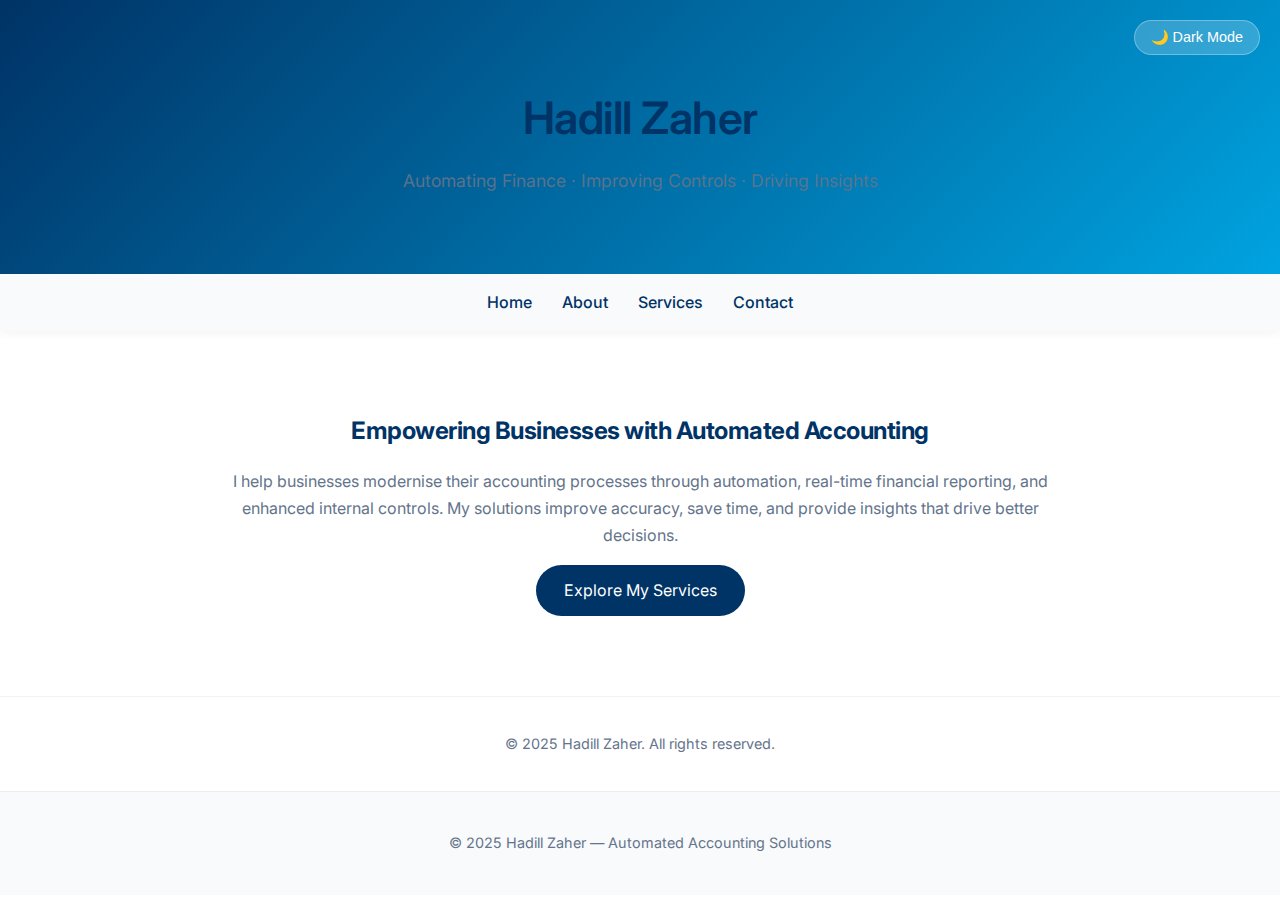
<file: index.html>
<!DOCTYPE html>
<html lang="en">
<head>
  <meta charset="UTF-8" />
  <meta name="viewport" content="width=device-width, initial-scale=1.0" />
  <title>Hadill Zaher | Automated Accounting Solutions</title>
  <link href="https://fonts.googleapis.com/css2?family=Inter:wght@400;500;600&display=swap" rel="stylesheet">
  <link rel="stylesheet" href="style.css" />
</head>
<body>
  <!-- HEADER -->
<header class="main-header">
  <div class="container header-inner">
    <div class="intro">
      <h1 class="hero-name">Hadill Zaher</h1>
      <p class="hero-subtitle">Automating Finance · Improving Controls · Driving Insights</p>
    </div>
    <button id="theme-toggle">🌙 Dark Mode</button>
  </div>
</header>

<!-- NAVIGATION -->
<nav class="main-nav">
  <a href="index.html" class="nav-link">Home</a>
  <a href="about.html" class="nav-link">About</a>
  <a href="services.html" class="nav-link">Services</a>
  <a href="contact.html" class="nav-link">Contact</a>
</nav>


  <!-- MAIN CONTENT -->
  <section>
    <h2>Empowering Businesses with Automated Accounting</h2>
    <p>
      I help businesses modernise their accounting processes through automation, real-time financial reporting,
      and enhanced internal controls. My solutions improve accuracy, save time, and provide insights that drive
      better decisions.
    </p>
    <div class="cta">
      <a href="services.html">Explore My Services</a>
    </div>
  </section>

  <!-- ✅ Removed the duplicate “Hadill Zaher” footer section -->
  <footer style="text-align:center; padding:20px; color:var(--text-color); background:none;">
    <p style="font-size:0.9rem;">© 2025 Hadill Zaher. All rights reserved.</p>
  </footer>

  <!-- DARK MODE SCRIPT -->
  <script>
    document.addEventListener('DOMContentLoaded', () => {
      const toggleBtn = document.getElementById('theme-toggle');
      const body = document.body;

      // Load saved theme
      const currentTheme = localStorage.getItem('theme');
      if (currentTheme === 'dark') {
        body.classList.add('dark-mode');
        toggleBtn.textContent = '☀️ Light Mode';
      }

      // Toggle and save theme
      toggleBtn.addEventListener('click', () => {
        body.classList.toggle('dark-mode');
        const isDark = body.classList.contains('dark-mode');
        toggleBtn.textContent = isDark ? '☀️ Light Mode' : '🌙 Dark Mode';
        localStorage.setItem('theme', isDark ? 'dark' : 'light');
      });
    });
  </script>

  <footer>
  <p>© 2025 Hadill Zaher — Automated Accounting Solutions</p>
</footer>

</body>
</html>
</file>
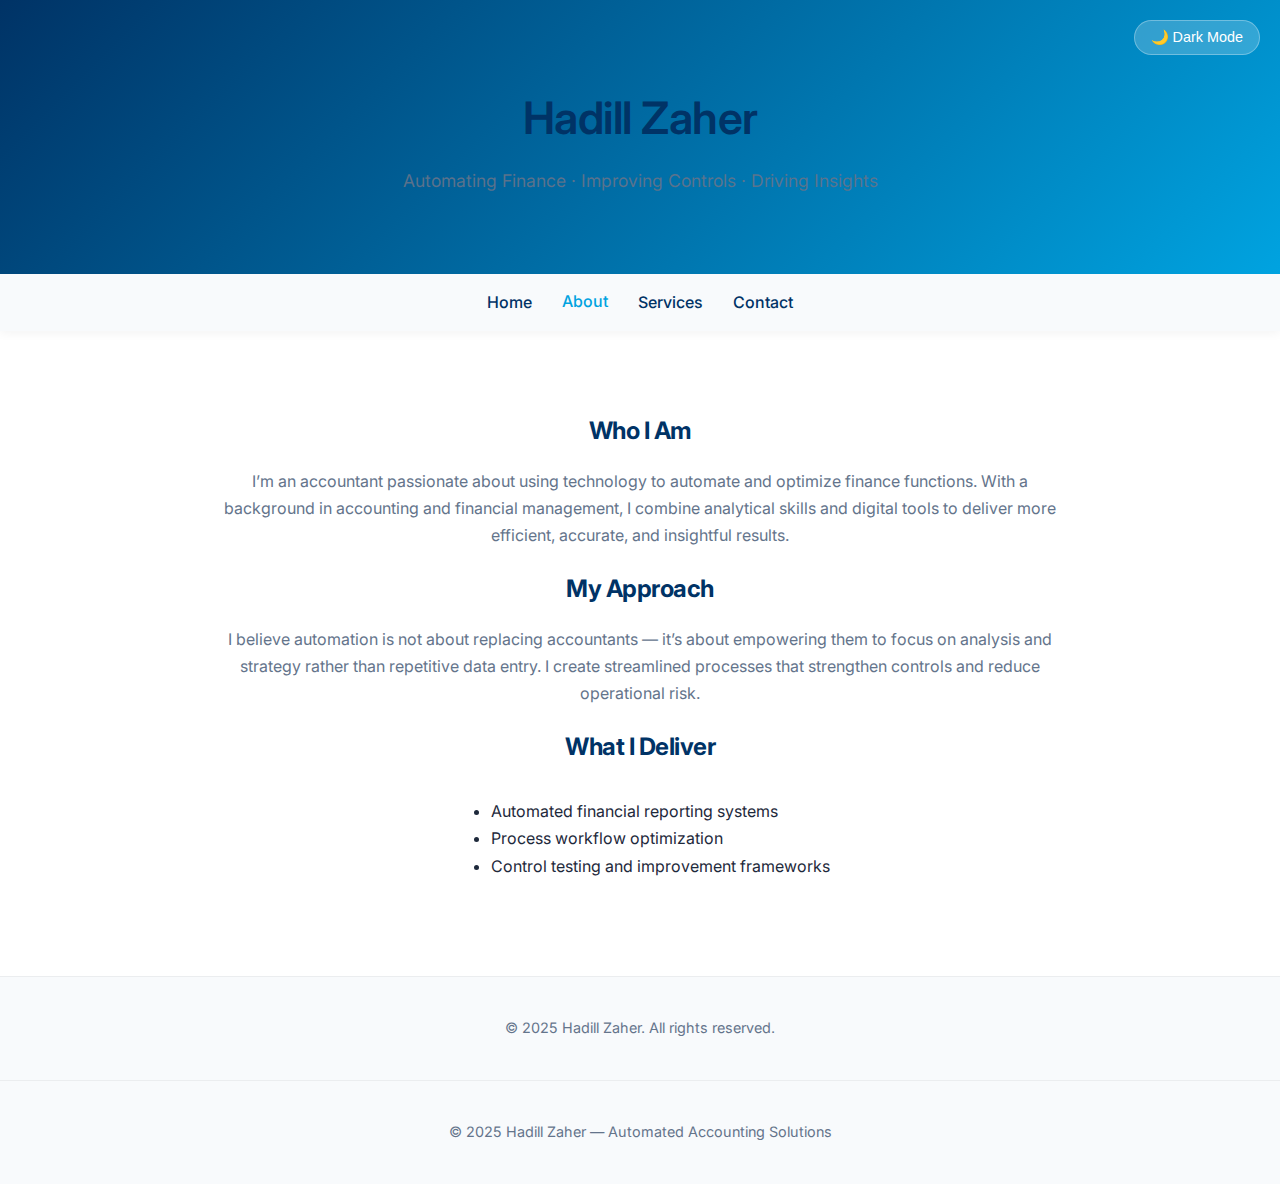
<file: about.html>
<!DOCTYPE html>
<html lang="en">
<head>
  <meta charset="UTF-8" />
  <meta name="viewport" content="width=device-width, initial-scale=1.0" />
  <title>About | Hadill Zaher</title>
  <link href="https://fonts.googleapis.com/css2?family=Inter:wght@400;500;600&display=swap" rel="stylesheet">
  <link rel="stylesheet" href="style.css" />
</head>
<body>
  <!-- HEADER -->
  <header class="main-header">
    <div class="container header-inner">
      <div class="intro">
        <h1 class="hero-name">Hadill Zaher</h1>
        <p class="hero-subtitle">Automating Finance · Improving Controls · Driving Insights</p>
      </div>
      <button id="theme-toggle">🌙 Dark Mode</button>
    </div>
  </header>

  <!-- NAVIGATION -->
  <nav class="main-nav">
    <a href="index.html" class="nav-link">Home</a>
    <a href="about.html" class="nav-link active">About</a>
    <a href="services.html" class="nav-link">Services</a>
    <a href="contact.html" class="nav-link">Contact</a>
  </nav>

  <!-- MAIN CONTENT -->
  <section>
    <h2>Who I Am</h2>
    <p>
      I’m an accountant passionate about using technology to automate and optimize finance functions.
      With a background in accounting and financial management, I combine analytical skills and digital tools
      to deliver more efficient, accurate, and insightful results.
    </p>

    <h2>My Approach</h2>
    <p>
      I believe automation is not about replacing accountants — it’s about empowering them to focus on analysis
      and strategy rather than repetitive data entry. I create streamlined processes that strengthen controls
      and reduce operational risk.
    </p>

    <h2>What I Deliver</h2>
    <ul style="list-style-type: disc; text-align: left; display: inline-block; margin-top: 15px;">
      <li>Automated financial reporting systems</li>
      <li>Process workflow optimization</li>
      <li>Control testing and improvement frameworks</li>
    </ul>
  </section>

  <!-- FOOTER -->
  <footer>
    <p>© 2025 Hadill Zaher. All rights reserved.</p>
  </footer>

  <!-- DARK MODE SCRIPT -->
  <script>
    document.addEventListener('DOMContentLoaded', () => {
      const toggleBtn = document.getElementById('theme-toggle');
      const body = document.body;

      // Load saved theme
      const currentTheme = localStorage.getItem('theme');
      if (currentTheme === 'dark') {
        body.classList.add('dark-mode');
        toggleBtn.textContent = '☀️ Light Mode';
      }

      // Toggle and save theme
      toggleBtn.addEventListener('click', () => {
        body.classList.toggle('dark-mode');
        const isDark = body.classList.contains('dark-mode');
        toggleBtn.textContent = isDark ? '☀️ Light Mode' : '🌙 Dark Mode';
        localStorage.setItem('theme', isDark ? 'dark' : 'light');
      });
    });
  </script>

  <footer>
  <p>© 2025 Hadill Zaher — Automated Accounting Solutions</p>
</footer>

</body>
</html>
</file>
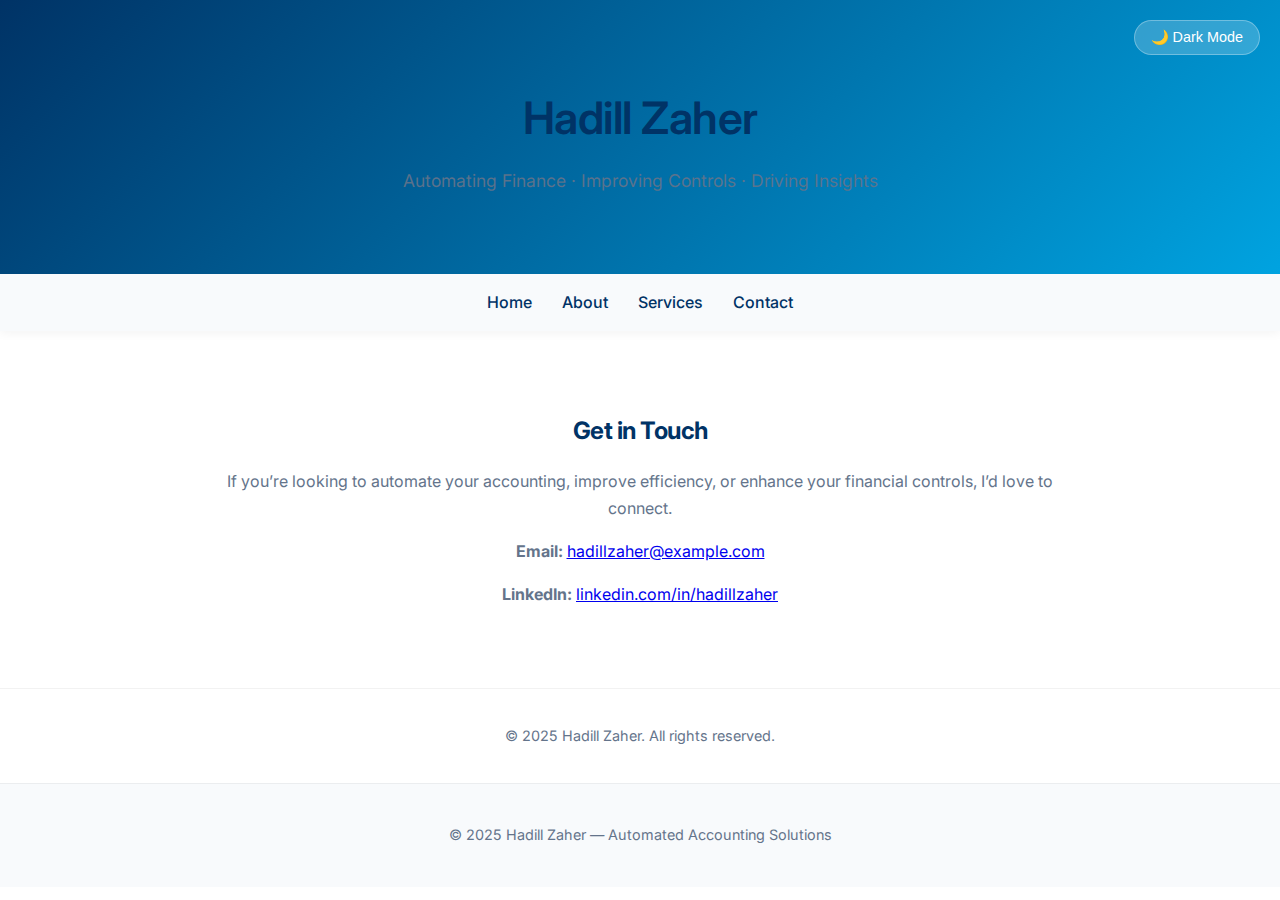
<file: contact.html>
<!DOCTYPE html>
<html lang="en">
<head>
  <meta charset="UTF-8" />
  <meta name="viewport" content="width=device-width, initial-scale=1.0" />
  <title>Contact | Hadill Zaher</title>
  <link href="https://fonts.googleapis.com/css2?family=Inter:wght@400;500;600&display=swap" rel="stylesheet">
  <link rel="stylesheet" href="style.css" />
</head>
<body>
  <!-- HEADER -->
<header class="main-header">
  <div class="container header-inner">
    <div class="intro">
      <h1 class="hero-name">Hadill Zaher</h1>
      <p class="hero-subtitle">Automating Finance · Improving Controls · Driving Insights</p>
    </div>
    <button id="theme-toggle">🌙 Dark Mode</button>
  </div>
</header>

<!-- NAVIGATION -->
<nav class="main-nav">
  <a href="index.html" class="nav-link">Home</a>
  <a href="about.html" class="nav-link">About</a>
  <a href="services.html" class="nav-link">Services</a>
  <a href="contact.html" class="nav-link">Contact</a>
</nav>


  <!-- MAIN CONTENT -->
  <section>
    <h2>Get in Touch</h2>
    <p>
      If you’re looking to automate your accounting, improve efficiency, or enhance your financial controls,
      I’d love to connect.
    </p>

    <p><strong>Email:</strong> <a href="mailto:hadillzaher@example.com">hadillzaher@example.com</a></p>
    <p><strong>LinkedIn:</strong> <a href="https://linkedin.com/in/hadillzaher" target="_blank">linkedin.com/in/hadillzaher</a></p>
  </section>

  <!-- CLEAN FOOTER (no duplicate banner) -->
  <footer style="text-align:center; padding:20px; color:var(--text-color); background:none;">
    <p style="font-size:0.9rem;">© 2025 Hadill Zaher. All rights reserved.</p>
  </footer>

  <!-- DARK MODE SCRIPT -->
  <script>
    document.addEventListener('DOMContentLoaded', () => {
      const toggleBtn = document.getElementById('theme-toggle');
      const body = document.body;

      // Load saved theme
      const currentTheme = localStorage.getItem('theme');
      if (currentTheme === 'dark') {
        body.classList.add('dark-mode');
        toggleBtn.textContent = '☀️ Light Mode';
      }

      // Toggle and save theme
      toggleBtn.addEventListener('click', () => {
        body.classList.toggle('dark-mode');
        const isDark = body.classList.contains('dark-mode');
        toggleBtn.textContent = isDark ? '☀️ Light Mode' : '🌙 Dark Mode';
        localStorage.setItem('theme', isDark ? 'dark' : 'light');
      });
    });
  </script> 

  <footer>
  <p>© 2025 Hadill Zaher — Automated Accounting Solutions</p>
</footer>

</body>
</html>
</file>
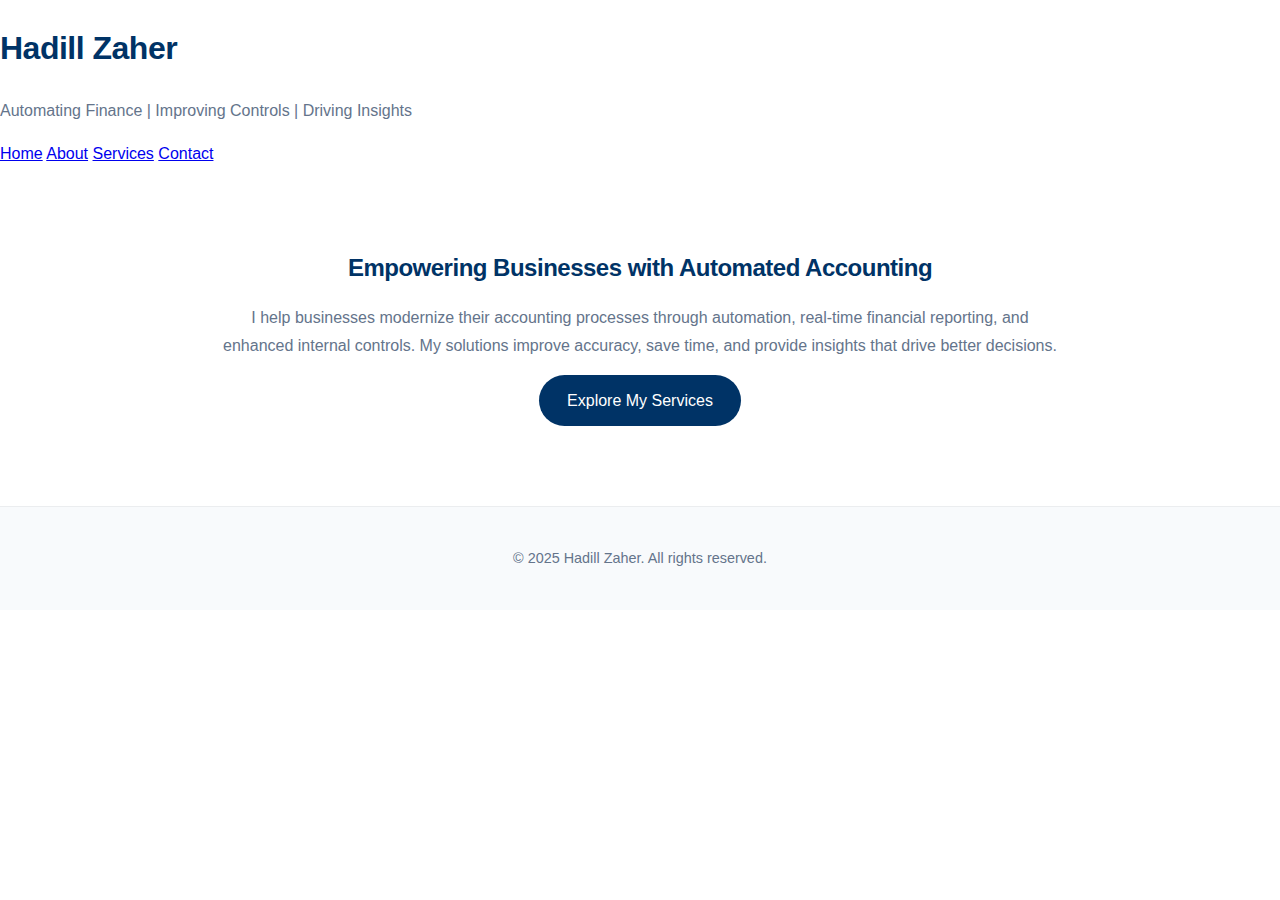
<file: index2.html>
<!DOCTYPE html>
<html lang="en">
<head>
  <meta charset="UTF-8" />
  <meta name="viewport" content="width=device-width, initial-scale=1.0" />
  <title>Hadill Zaher | Automated Accounting Solutions</title>
  <link rel="stylesheet" href="style.css" />
</head>
<body>
  <header>
    <h1>Hadill Zaher</h1>
    <p>Automating Finance | Improving Controls | Driving Insights</p>
  </header>

  <nav>
    <a href="index2.html" class="active">Home</a>
    <a href="about.html">About</a>
    <a href="services.html">Services</a>
    <a href="contact.html">Contact</a>
  </nav>

  <section>
    <h2>Empowering Businesses with Automated Accounting</h2>
    <p>
      I help businesses modernize their accounting processes through automation, 
      real-time financial reporting, and enhanced internal controls. My solutions 
      improve accuracy, save time, and provide insights that drive better decisions.
    </p>
    <div class="cta">
      <a href="services.html">Explore My Services</a>
    </div>
  </section>

  <footer>
    <p>© 2025 Hadill Zaher. All rights reserved.</p>
  </footer>
</body>
</html>
</file>
<file: style.css>
/* ===== Root Variables ===== */
:root {
  --bg: #ffffff;
  --text: #1e293b;
  --muted: #64748b;
  --accent: #003366;
  --accent-light: #00a3e0;
  --card: #f8fafc;
  --shadow: rgba(0, 0, 0, 0.05);
}

body.dark-mode {
  --bg: #0f172a;
  --text: #e2e8f0;
  --muted: #94a3b8;
  --accent: #38bdf8;
  --card: #1e293b;
  --shadow: rgba(255, 255, 255, 0.08);
}

/* ===== General ===== */
body {
  font-family: 'Inter', 'Open Sans', sans-serif;
  background-color: var(--bg);
  color: var(--text);
  margin: 0;
  line-height: 1.7;
  transition: background 0.3s ease, color 0.3s ease;
}

h1, h2, h3 {
  color: var(--accent);
  letter-spacing: -0.5px;
}

p {
  color: var(--muted);
}

/* ===== Header ===== */
.main-header {
  background: linear-gradient(135deg, var(--accent), var(--accent-light));
  color: white;
  padding: 80px 20px 60px;
  text-align: center;
  position: relative;
  overflow: hidden;
}

.hero-name {
  font-size: 2.8rem;
  margin: 0;
  font-weight: 600;
}

.hero-subtitle {
  margin-top: 10px;
  font-size: 1.1rem;
  opacity: 0.9;
}

/* ===== Theme Toggle ===== */
#theme-toggle {
  position: absolute;
  top: 20px;
  right: 20px;
  background: rgba(255, 255, 255, 0.2);
  border: 1px solid rgba(255, 255, 255, 0.3);
  border-radius: 25px;
  color: #fff;
  padding: 8px 16px;
  font-size: 0.9rem;
  cursor: pointer;
  transition: all 0.3s ease;
}
#theme-toggle:hover {
  background: rgba(255, 255, 255, 0.35);
}

/* ===== Navigation ===== */
.main-nav {
  display: flex;
  justify-content: center;
  gap: 30px;
  background-color: var(--card);
  padding: 15px 0;
  box-shadow: 0 2px 10px var(--shadow);
}

.nav-link {
  text-decoration: none;
  color: var(--accent);
  font-weight: 500;
  transition: color 0.3s, transform 0.2s;
}

.nav-link:hover,
.nav-link.active {
  color: var(--accent-light);
  transform: translateY(-1px);
}

/* ===== Section ===== */
section {
  max-width: 850px;
  margin: 80px auto;
  padding: 0 20px;
  text-align: center;
  animation: fadeIn 0.6s ease;
}

section h2 {
  margin-bottom: 15px;
}

@keyframes fadeIn {
  from { opacity: 0; transform: translateY(10px); }
  to { opacity: 1; transform: translateY(0); }
}

/* ===== Buttons ===== */
.cta a, .view-btn {
  background: var(--accent);
  color: white;
  padding: 12px 28px;
  border-radius: 30px;
  text-decoration: none;
  display: inline-block;
  transition: background 0.3s ease, transform 0.2s ease;
}
.cta a:hover, .view-btn:hover {
  background: var(--accent-light);
  transform: translateY(-2px);
}

/* ===== Cards & Tables ===== */
.data-table {
  border-collapse: collapse;
  width: 100%;
  margin-top: 15px;
}
.data-table th, .data-table td {
  border: 1px solid #e2e8f0;
  padding: 8px;
}
.data-table th {
  background: var(--accent);
  color: white;
}

/* ===== Footer ===== */
footer {
  text-align: center;
  padding: 25px 15px;
  color: var(--muted);
  background: var(--card);
  border-top: 1px solid rgba(0,0,0,0.05);
  font-size: 0.9rem;
}

/* ===== Responsive ===== */
@media (max-width: 700px) {
  .main-nav {
    flex-wrap: wrap;
    gap: 15px;
  }
  .hero-name { font-size: 2.2rem; }
}
</file>
